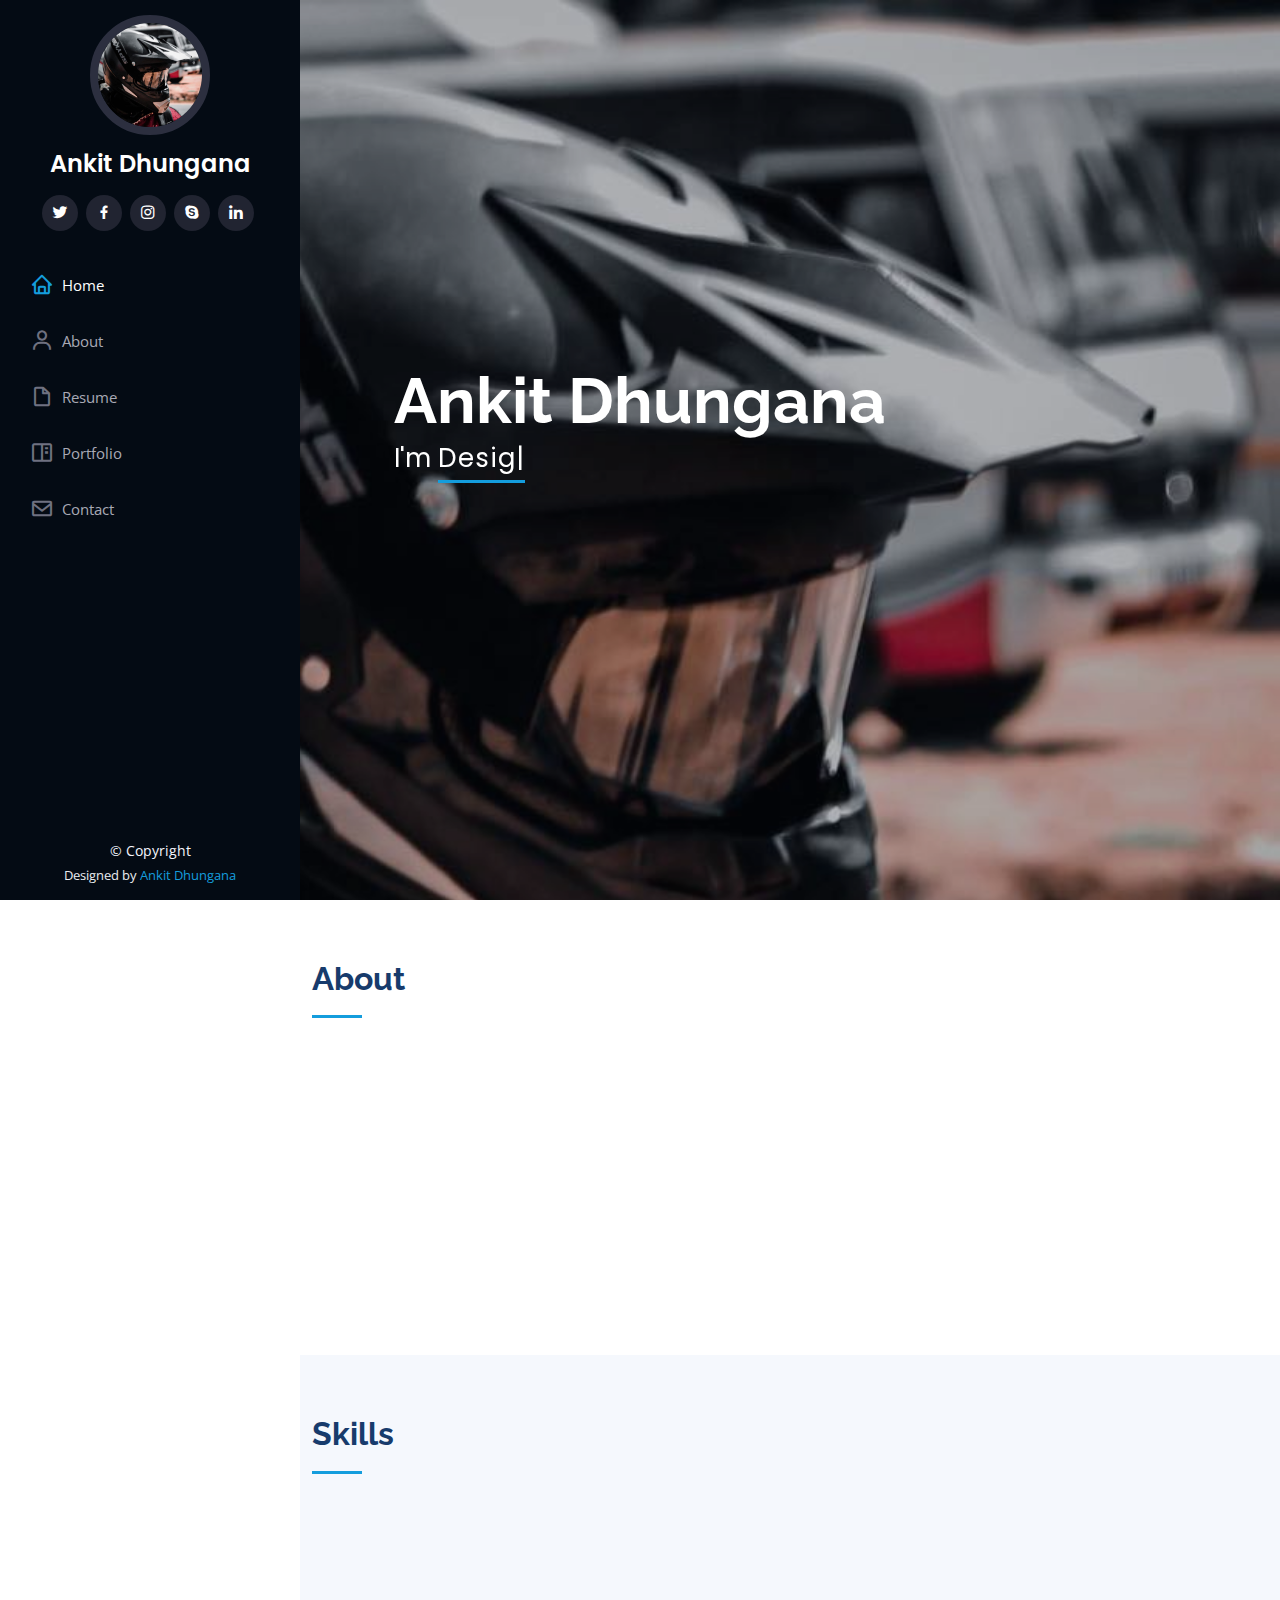
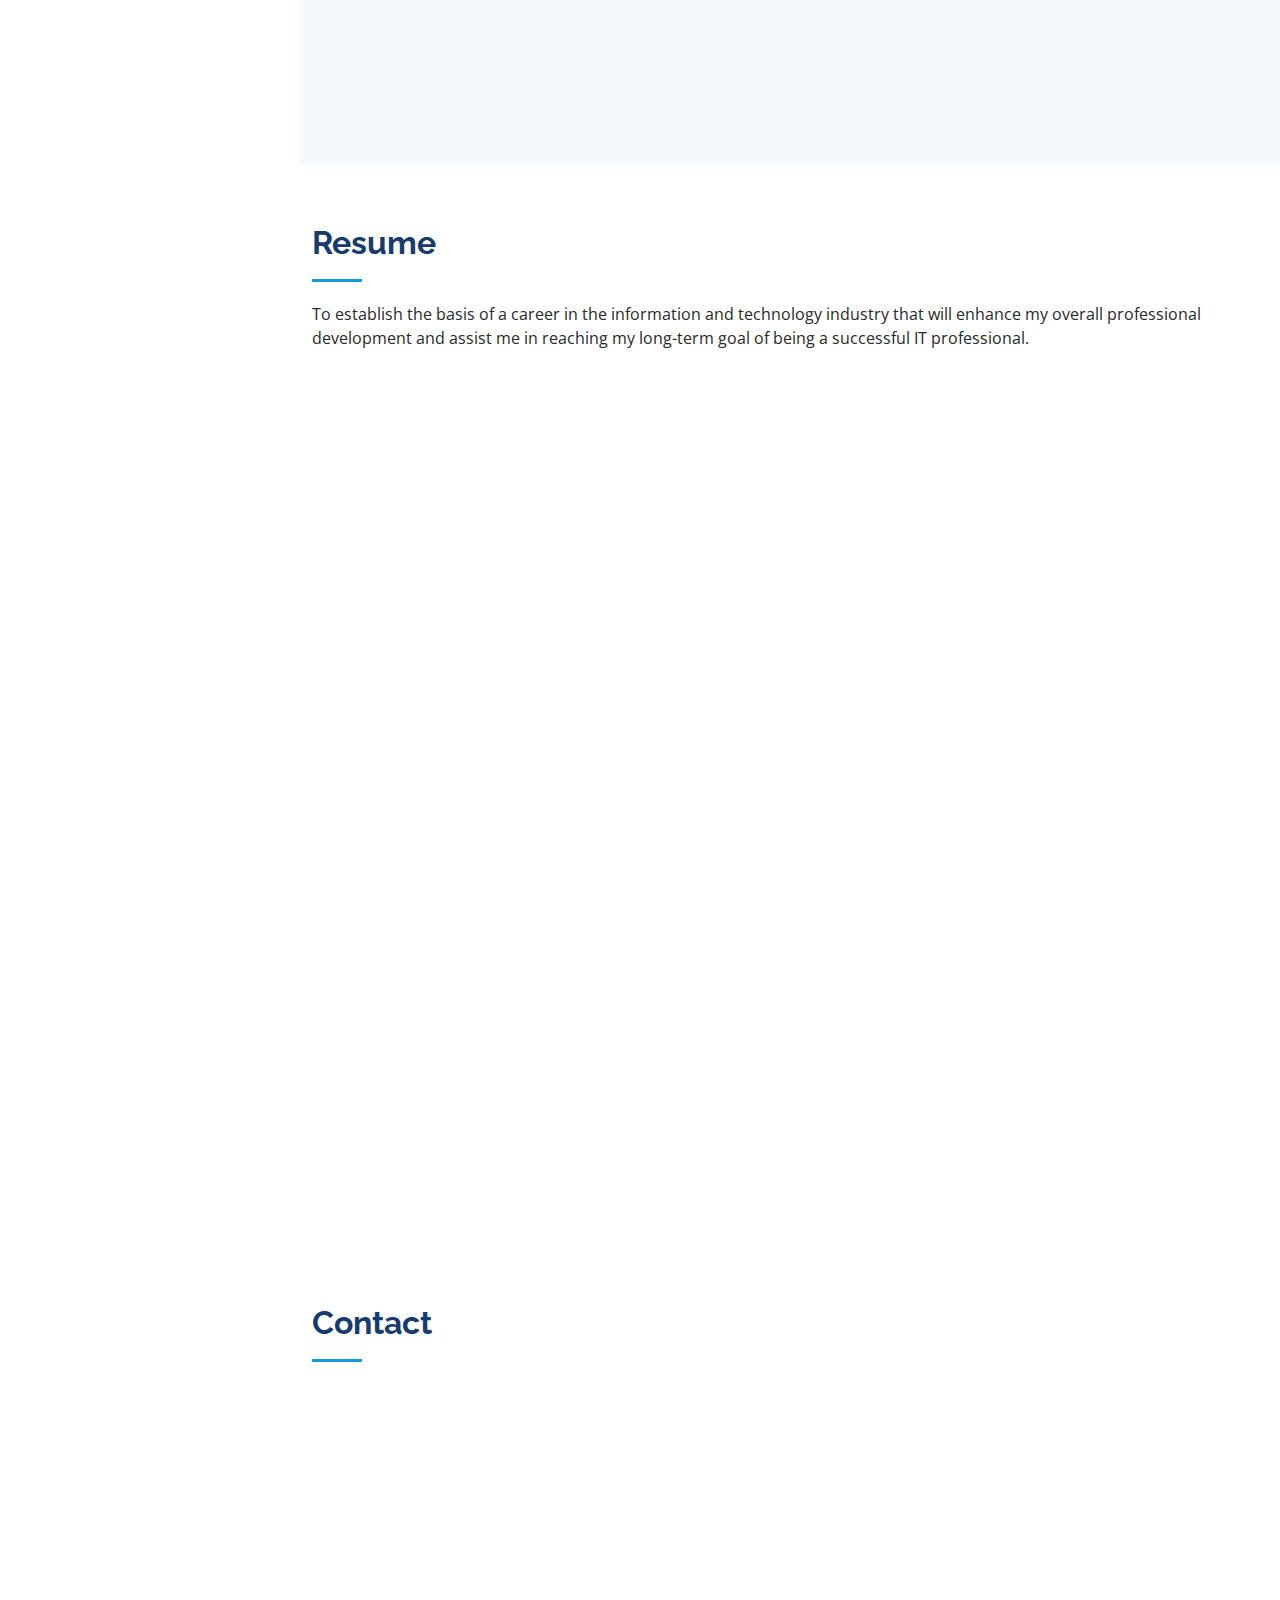
<file: index.html>
<!DOCTYPE html>

<html lang="en">

<head>
  <meta charset="utf-8">
  <meta content="width=device-width, initial-scale=1.0" name="viewport">

  <title>Ankit Dhungana </title>
  <meta content="" name="description">
  <meta content="" name="keywords">

  <!-- Favicons -->
  <link href="assets/img/favicon.png" rel="icon">
  <link href="assets/img/apple-touch-icon.png" rel="apple-touch-icon">

  <!-- Google Fonts -->
  <link href="https://fonts.googleapis.com/css?family=Open+Sans:300,300i,400,400i,600,600i,700,700i|Raleway:300,300i,400,400i,500,500i,600,600i,700,700i|Poppins:300,300i,400,400i,500,500i,600,600i,700,700i" rel="stylesheet">

  <!-- Vendor CSS Files -->
  <link href="assets/vendor/aos/aos.css" rel="stylesheet">
  <link href="assets/vendor/bootstrap/css/bootstrap.min.css" rel="stylesheet">
  <link href="assets/vendor/bootstrap-icons/bootstrap-icons.css" rel="stylesheet">
  <link href="assets/vendor/boxicons/css/boxicons.min.css" rel="stylesheet">
  <link href="assets/vendor/glightbox/css/glightbox.min.css" rel="stylesheet">
  <link href="assets/vendor/swiper/swiper-bundle.min.css" rel="stylesheet">

  <!-- Template Main CSS File -->
  <link href="assets/css/style.css" rel="stylesheet">

  <!-- =======================================================
  * Template Name: iPortfolio - v3.10.0
  * Template URL: https://bootstrapmade.com/iportfolio-bootstrap-portfolio-websites-template/
  * Author: BootstrapMade.com
  * License: https://bootstrapmade.com/license/
  ======================================================== -->
</head>

<body>

  <!-- ======= Mobile nav toggle button ======= -->
  <i class="bi bi-list mobile-nav-toggle d-xl-none"></i>

  <!-- ======= Header ======= -->
  <header id="header">
    <div class="d-flex flex-column">

      <div class="profile">
        <img src="assets/img/profile-img.jpg" alt="" class="img-fluid rounded-circle">
        <h1 class="text-light"><a href="index.html">Ankit Dhungana</a></h1>
        <div class="social-links mt-3 text-center">
          <a href="#" class="twitter"><i class="bx bxl-twitter"></i></a>
          <a href="https://www.facebook.com/ankit.dhungana.501" target="_blank"><i class="bx bxl-facebook"></i></a>
          <a href="#" class="instagram"><i class="bx bxl-instagram"></i></a>
          <a href="#" class="google-plus"><i class="bx bxl-skype"></i></a>
          <a href="#" class="linkedin"><i class="bx bxl-linkedin"></i></a>
        </div>
      </div>

      <nav id="navbar" class="nav-menu navbar">
        <ul>
          <li><a href="#hero" class="nav-link scrollto active"><i class="bx bx-home"></i> <span>Home</span></a></li>
          <li><a href="#about" class="nav-link scrollto"><i class="bx bx-user"></i> <span>About</span></a></li>
          <li><a href="#resume" class="nav-link scrollto"><i class="bx bx-file-blank"></i> <span>Resume</span></a></li>
          <li><a href="#portfolio" class="nav-link scrollto"><i class="bx bx-book-content"></i> <span>Portfolio</span></a></li>
          <!-- <li><a href="#services" class="nav-link scrollto"><i class="bx bx-server"></i> <span>Services</span></a></li> -->
          <li><a href="#contact" class="nav-link scrollto"><i class="bx bx-envelope"></i> <span>Contact</span></a></li>
        </ul>
      </nav><!-- .nav-menu -->
    </div>
  </header><!-- End Header -->

  <!-- ======= Hero Section ======= -->
  <section id="hero" class="d-flex flex-column justify-content-center align-items-center">
    <div class="hero-container" data-aos="fade-in">
      <h1>Ankit Dhungana</h1>
      <p>I'm <span class="typed" data-typed-items="Designer, Developer"></span></p>
    </div>
  </section><!-- End Hero -->

  <main id="main">

    <!-- ======= About Section ======= -->
    <section id="about" class="about">
      <div class="container">

        <div class="section-title">
          <h2>About</h2>
         </div>

        <div class="row">
          <div class="col-lg-4" data-aos="fade-right">
            <img src="assets/img/about.JPG" class="img-fluid" alt="">
          </div>
          <div class="col-lg-8 pt-4 pt-lg-0 content" data-aos="fade-left">
            <h3> Developer.</h3>
            
            <div class="row">
              <div class="col-lg-6">
                <ul>
                  <li><i class="bi bi-chevron-right"></i> <strong>Birthday:</strong> <span>10 July 1995</span></li>
                  <li><i class="bi bi-chevron-right"></i> <strong>Website:</strong> <span>https://ankitdhungana.com.np</span></li>
                  <li><i class="bi bi-chevron-right"></i> <strong>Phone:</strong> <span>+977 9860428104</span></li>
                  <li><i class="bi bi-chevron-right"></i> <strong>City:</strong> <span>Bhaktapur, Nepal</span></li>
                </ul>
              </div>
              <div class="col-lg-6">
                <ul>
                  <li><i class="bi bi-chevron-right"></i> <strong>Age:</strong> <span>27</span></li>
                  <li><i class="bi bi-chevron-right"></i> <strong>Degree:</strong> <span>Bachelor</span></li>
                  <li><i class="bi bi-chevron-right"></i> <strong>PhEmailone:</strong> <span>ad1995bs@gmail.com</span></li>
                  <li><i class="bi bi-chevron-right"></i> <strong>Freelance:</strong> <span>Available</span></li>
                </ul>
              </div>
            </div>
            
          </div>
        </div>

      </div>
    </section><!-- End About Section -->

    <!-- ======= Facts Section ======= -
    <section id="facts" class="facts">
      <div class="container">

        <div class="section-title">
          <h2>Facts</h2>
          <p>Magnam dolores commodi suscipit. Necessitatibus eius consequatur ex aliquid fuga eum quidem. Sit sint consectetur velit. Quisquam quos quisquam cupiditate. Et nemo qui impedit suscipit alias ea. Quia fugiat sit in iste officiis commodi quidem hic quas.</p>
        </div>

        <div class="row no-gutters">

          <div class="col-lg-3 col-md-6 d-md-flex align-items-md-stretch" data-aos="fade-up">
            <div class="count-box">
              <i class="bi bi-emoji-smile"></i>
              <span data-purecounter-start="0" data-purecounter-end="232" data-purecounter-duration="1" class="purecounter"></span>
              <p><strong>Happy Clients</strong> consequuntur quae</p>
            </div>
          </div>

          <div class="col-lg-3 col-md-6 d-md-flex align-items-md-stretch" data-aos="fade-up" data-aos-delay="100">
            <div class="count-box">
              <i class="bi bi-journal-richtext"></i>
              <span data-purecounter-start="0" data-purecounter-end="521" data-purecounter-duration="1" class="purecounter"></span>
              <p><strong>Projects</strong> adipisci atque cum quia aut</p>
            </div>
          </div>

          <div class="col-lg-3 col-md-6 d-md-flex align-items-md-stretch" data-aos="fade-up" data-aos-delay="200">
            <div class="count-box">
              <i class="bi bi-headset"></i>
              <span data-purecounter-start="0" data-purecounter-end="1453" data-purecounter-duration="1" class="purecounter"></span>
              <p><strong>Hours Of Support</strong> aut commodi quaerat</p>
            </div>
          </div>

          <div class="col-lg-3 col-md-6 d-md-flex align-items-md-stretch" data-aos="fade-up" data-aos-delay="300">
            <div class="count-box">
              <i class="bi bi-people"></i>
              <span data-purecounter-start="0" data-purecounter-end="32" data-purecounter-duration="1" class="purecounter"></span>
              <p><strong>Hard Workers</strong> rerum asperiores dolor</p>
            </div>
          </div>

        </div>

      </div>
    </section><!-- End Facts Section -->

    <!-- ======= Skills Section ======= -->
    <section id="skills" class="skills section-bg">
      <div class="container">

        <div class="section-title">
          <h2>Skills</h2>
          <!-- <p>Magnam dolores commodi suscipit. Necessitatibus eius consequatur ex aliquid fuga eum quidem. Sit sint consectetur velit. Quisquam quos quisquam cupiditate. Et nemo qui impedit suscipit alias ea. Quia fugiat sit in iste officiis commodi quidem hic quas.</p> -->
        </div>

        <div class="row skills-content">

          <div class="col-lg-6" data-aos="fade-up">

            <div class="progress">
              <span class="skill">HTML <i class="val">100%</i></span>
              <div class="progress-bar-wrap">
                <div class="progress-bar" role="progressbar" aria-valuenow="100" aria-valuemin="0" aria-valuemax="100"></div>
              </div>
            </div>

            <div class="progress">
              <span class="skill">CSS <i class="val">90%</i></span>
              <div class="progress-bar-wrap">
                <div class="progress-bar" role="progressbar" aria-valuenow="90" aria-valuemin="0" aria-valuemax="100"></div>
              </div>
            </div>

            <div class="progress">
              <span class="skill">ASP.Net <i class="val">50%</i></span>
              <div class="progress-bar-wrap">
                <div class="progress-bar" role="progressbar" aria-valuenow="50" aria-valuemin="0" aria-valuemax="100"></div>
              </div>
            </div>

          </div>

          <div class="col-lg-6" data-aos="fade-up" data-aos-delay="100">

            <div class="progress">
              <span class="skill">Bootstrap <i class="val">50%</i></span>
              <div class="progress-bar-wrap">
                <div class="progress-bar" role="progressbar" aria-valuenow="50" aria-valuemin="0" aria-valuemax="100"></div>
              </div>
            </div>

            <div class="progress">
              <span class="skill">WordPress/CMS <i class="val">50%</i></span>
              <div class="progress-bar-wrap">
                <div class="progress-bar" role="progressbar" aria-valuenow="50" aria-valuemin="0" aria-valuemax="100"></div>
              </div>
            </div>

            <div class="progress">
              <span class="skill">Photoshop <i class="val">55%</i></span>
              <div class="progress-bar-wrap">
                <div class="progress-bar" role="progressbar" aria-valuenow="55" aria-valuemin="0" aria-valuemax="100"></div>
              </div>
            </div>

          </div>

        </div>

      </div>
    </section><!-- End Skills Section -->

    <!-- ======= Resume Section ======= -->
    <section id="resume" class="resume">
      <div class="container">

        <div class="section-title">
          <h2>Resume</h2>
          <p>To establish the basis of a career in the information and technology industry that will enhance my overall professional development and assist me in reaching my long-term goal of being a successful IT professional.</p>
          <!-- <p>Magnam dolores commodi suscipit. Necessitatibus eius consequatur ex aliquid fuga eum quidem. Sit sint consectetur velit. Quisquam quos quisquam cupiditate. Et nemo qui impedit suscipit alias ea. Quia fugiat sit in iste officiis commodi quidem hic quas.</p> -->
        </div>

        <div class="row">
          <div class="col-lg-6" data-aos="fade-up">
            <h3 class="resume-title">Sumary</h3>
            <div class="resume-item pb-0">
              <h4>Ankit Dhungana</h4>
              <ul>
                <li>Kathmandu, Nepal</li>
                <li>+977 9860428104</li>
                <li>ad1995bs@gmail.com</li>
              </ul>
            </div>

            <h3 class="resume-title">Education</h3>
            <div class="resume-item">
              <h4>Bachelors of Science in Computer Science  &amp Information Technology (Bsc.CSIT) </h4>
              <h5>2015 - 2019</h5>
              <p><em>Ambition College, New Baneshwor, Kathmandu, Nepal</em></p>
            </div>
            <div class="resume-item">
              <h4>+2 Science Stream</h4>
              <h5>2012 - 2014</h5>
              <p><em>Liverpool College, New Baneshwor, Kathmandu, Nepal </em></p>
            </div>
            <div class="resume-item">
              <h4>S.L.C</h4>
              <h5>2012 </h5>
              <p><em>V.S Niketan, Minbhawan, Kathmandu, Nepal </em></p>
            </div>
          </div>
          <div class="col-lg-6" data-aos="fade-up" data-aos-delay="100">
            <h3 class="resume-title">Professional Experience</h3>
            <div class="resume-item">
              <h4>Digital Marketing and Search Engine Optimization</h4>
              <h5>Internship at Freelancer Unit Pvt.Ltd , Old Baneshwor, Kathmandu , Nov, 2019 - Feb, 2020</h5>
              <ul>
                <li>Analysis 
                 <li> Keyword Selection</li>
                 <li> On page Optimization </li>
                 <li> Off page Optimization</li>
                 <li> Query using keyword</li>
              </ul>
            </div>
            <div class="resume-item">
              <h4>IT Associate & Developer</h4>
              <h5>Internship at Nabil Investment Banking , Naxal, Kathmandu , Dec, 2022 - Present</h5>
              <ul>
                <li>Provides technical assistance to bank staff and customers  </li>
                <li>Support and maintain the bank's technology    systems and infrastructures.  </li>
                <li>Troubleshooting and resolving technical issues</li>
                <li>Maintaining and updating software and hardware, monitoring network performance  </li>
                <li>Provides technical assistance to bank staff and customers  </li>
                <li>Worked as a Dot.NET Developer by creating Inventory Management System for the Bank Employee.</li>
              </ul>
            </div>
          </div>
        </div>

      </div>
    </section><!-- End Resume Section -->

    <!-- ======= Portfolio Section ======= -->
    <!-- <section id="portfolio" class="portfolio section-bg">
      <div class="container">

        <div class="section-title">
          <h2>Portfolio</h2>
          <p>Magnam dolores commodi suscipit. Necessitatibus eius consequatur ex aliquid fuga eum quidem. Sit sint consectetur velit. Quisquam quos quisquam cupiditate. Et nemo qui impedit suscipit alias ea. Quia fugiat sit in iste officiis commodi quidem hic quas.</p>
        </div>

        <div class="row" data-aos="fade-up">
          <div class="col-lg-12 d-flex justify-content-center">
            <ul id="portfolio-flters">
              <li data-filter="*" class="filter-active">All</li>
              <li data-filter=".filter-app">App</li>
              <li data-filter=".filter-card">Card</li>
              <li data-filter=".filter-web">Web</li>
            </ul>
          </div>
        </div>

        <div class="row portfolio-container" data-aos="fade-up" data-aos-delay="100">

          <div class="col-lg-4 col-md-6 portfolio-item filter-app">
            <div class="portfolio-wrap">
              <img src="assets/img/portfolio/portfolio-1.jpg" class="img-fluid" alt="">
              <div class="portfolio-links">
                <a href="assets/img/portfolio/portfolio-1.jpg" data-gallery="portfolioGallery" class="portfolio-lightbox" title="App 1"><i class="bx bx-plus"></i></a>
                <a href="portfolio-details.html" title="More Details"><i class="bx bx-link"></i></a>
              </div>
            </div>
          </div>

          <div class="col-lg-4 col-md-6 portfolio-item filter-web">
            <div class="portfolio-wrap">
              <img src="assets/img/portfolio/portfolio-2.jpg" class="img-fluid" alt="">
              <div class="portfolio-links">
                <a href="assets/img/portfolio/portfolio-2.jpg" data-gallery="portfolioGallery" class="portfolio-lightbox" title="Web 3"><i class="bx bx-plus"></i></a>
                <a href="portfolio-details.html" title="More Details"><i class="bx bx-link"></i></a>
              </div>
            </div>
          </div>

          <div class="col-lg-4 col-md-6 portfolio-item filter-app">
            <div class="portfolio-wrap">
              <img src="assets/img/portfolio/portfolio-3.jpg" class="img-fluid" alt="">
              <div class="portfolio-links">
                <a href="assets/img/portfolio/portfolio-3.jpg" data-gallery="portfolioGallery" class="portfolio-lightbox" title="App 2"><i class="bx bx-plus"></i></a>
                <a href="portfolio-details.html" title="More Details"><i class="bx bx-link"></i></a>
              </div>
            </div>
          </div>

          <div class="col-lg-4 col-md-6 portfolio-item filter-card">
            <div class="portfolio-wrap">
              <img src="assets/img/portfolio/portfolio-4.jpg" class="img-fluid" alt="">
              <div class="portfolio-links">
                <a href="assets/img/portfolio/portfolio-4.jpg" data-gallery="portfolioGallery" class="portfolio-lightbox" title="Card 2"><i class="bx bx-plus"></i></a>
                <a href="portfolio-details.html" title="More Details"><i class="bx bx-link"></i></a>
              </div>
            </div>
          </div>

          <div class="col-lg-4 col-md-6 portfolio-item filter-web">
            <div class="portfolio-wrap">
              <img src="assets/img/portfolio/portfolio-5.jpg" class="img-fluid" alt="">
              <div class="portfolio-links">
                <a href="assets/img/portfolio/portfolio-5.jpg" data-gallery="portfolioGallery" class="portfolio-lightbox" title="Web 2"><i class="bx bx-plus"></i></a>
                <a href="portfolio-details.html" title="More Details"><i class="bx bx-link"></i></a>
              </div>
            </div>
          </div>

          <div class="col-lg-4 col-md-6 portfolio-item filter-app">
            <div class="portfolio-wrap">
              <img src="assets/img/portfolio/portfolio-6.jpg" class="img-fluid" alt="">
              <div class="portfolio-links">
                <a href="assets/img/portfolio/portfolio-6.jpg" data-gallery="portfolioGallery" class="portfolio-lightbox" title="App 3"><i class="bx bx-plus"></i></a>
                <a href="portfolio-details.html" title="More Details"><i class="bx bx-link"></i></a>
              </div>
            </div>
          </div>

          <div class="col-lg-4 col-md-6 portfolio-item filter-card">
            <div class="portfolio-wrap">
              <img src="assets/img/portfolio/portfolio-7.jpg" class="img-fluid" alt="">
              <div class="portfolio-links">
                <a href="assets/img/portfolio/portfolio-7.jpg" data-gallery="portfolioGallery" class="portfolio-lightbox" title="Card 1"><i class="bx bx-plus"></i></a>
                <a href="portfolio-details.html" title="More Details"><i class="bx bx-link"></i></a>
              </div>
            </div>
          </div>

          <div class="col-lg-4 col-md-6 portfolio-item filter-card">
            <div class="portfolio-wrap">
              <img src="assets/img/portfolio/portfolio-8.jpg" class="img-fluid" alt="">
              <div class="portfolio-links">
                <a href="assets/img/portfolio/portfolio-8.jpg" data-gallery="portfolioGallery" class="portfolio-lightbox" title="Card 3"><i class="bx bx-plus"></i></a>
                <a href="portfolio-details.html" title="More Details"><i class="bx bx-link"></i></a>
              </div>
            </div>
          </div>

          <div class="col-lg-4 col-md-6 portfolio-item filter-web">
            <div class="portfolio-wrap">
              <img src="assets/img/portfolio/portfolio-9.jpg" class="img-fluid" alt="">
              <div class="portfolio-links">
                <a href="assets/img/portfolio/portfolio-9.jpg" data-gallery="portfolioGallery" class="portfolio-lightbox" title="Web 3"><i class="bx bx-plus"></i></a>
                <a href="portfolio-details.html" title="More Details"><i class="bx bx-link"></i></a>
              </div>
            </div>
          </div>

        </div>

      </div>
    </section>End Portfolio Section -->

    <!-- ======= Services Section ======= -->
    <!-- <section id="services" class="services">
      <div class="container">

        <div class="section-title">
          <h2>Services</h2>
          <p>Magnam dolores commodi suscipit. Necessitatibus eius consequatur ex aliquid fuga eum quidem. Sit sint consectetur velit. Quisquam quos quisquam cupiditate. Et nemo qui impedit suscipit alias ea. Quia fugiat sit in iste officiis commodi quidem hic quas.</p>
        </div>

        <div class="row">
          <div class="col-lg-4 col-md-6 icon-box" data-aos="fade-up">
            <div class="icon"><i class="bi bi-briefcase"></i></div>
            <h4 class="title"><a href="">Lorem Ipsum</a></h4>
            <p class="description">Voluptatum deleniti atque corrupti quos dolores et quas molestias excepturi sint occaecati cupiditate non provident</p>
          </div>
          <div class="col-lg-4 col-md-6 icon-box" data-aos="fade-up" data-aos-delay="100">
            <div class="icon"><i class="bi bi-card-checklist"></i></div>
            <h4 class="title"><a href="">Dolor Sitema</a></h4>
            <p class="description">Minim veniam, quis nostrud exercitation ullamco laboris nisi ut aliquip ex ea commodo consequat tarad limino ata</p>
          </div>
          <div class="col-lg-4 col-md-6 icon-box" data-aos="fade-up" data-aos-delay="200">
            <div class="icon"><i class="bi bi-bar-chart"></i></div>
            <h4 class="title"><a href="">Sed ut perspiciatis</a></h4>
            <p class="description">Duis aute irure dolor in reprehenderit in voluptate velit esse cillum dolore eu fugiat nulla pariatur</p>
          </div>
          <div class="col-lg-4 col-md-6 icon-box" data-aos="fade-up" data-aos-delay="300">
            <div class="icon"><i class="bi bi-binoculars"></i></div>
            <h4 class="title"><a href="">Magni Dolores</a></h4>
            <p class="description">Excepteur sint occaecat cupidatat non proident, sunt in culpa qui officia deserunt mollit anim id est laborum</p>
          </div>
          <div class="col-lg-4 col-md-6 icon-box" data-aos="fade-up" data-aos-delay="400">
            <div class="icon"><i class="bi bi-brightness-high"></i></div>
            <h4 class="title"><a href="">Nemo Enim</a></h4>
            <p class="description">At vero eos et accusamus et iusto odio dignissimos ducimus qui blanditiis praesentium voluptatum deleniti atque</p>
          </div>
          <div class="col-lg-4 col-md-6 icon-box" data-aos="fade-up" data-aos-delay="500">
            <div class="icon"><i class="bi bi-calendar4-week"></i></div>
            <h4 class="title"><a href="">Eiusmod Tempor</a></h4>
            <p class="description">Et harum quidem rerum facilis est et expedita distinctio. Nam libero tempore, cum soluta nobis est eligendi</p>
          </div>
        </div>

      </div>
    </section><!-- End Services Section -->
 <!-- -->
    <!-- ======= Testimonials Section ======= -->
    <!-- <section id="testimonials" class="testimonials section-bg">
      <div class="container">

        <div class="section-title">
          <h2>Testimonials</h2>
          <p>Magnam dolores commodi suscipit. Necessitatibus eius consequatur ex aliquid fuga eum quidem. Sit sint consectetur velit. Quisquam quos quisquam cupiditate. Et nemo qui impedit suscipit alias ea. Quia fugiat sit in iste officiis commodi quidem hic quas.</p>
        </div>

        <div class="testimonials-slider swiper" data-aos="fade-up" data-aos-delay="100">
          <div class="swiper-wrapper">

            <div class="swiper-slide">
              <div class="testimonial-item" data-aos="fade-up">
                <p>
                  <i class="bx bxs-quote-alt-left quote-icon-left"></i>
                  Proin iaculis purus consequat sem cure digni ssim donec porttitora entum suscipit rhoncus. Accusantium quam, ultricies eget id, aliquam eget nibh et. Maecen aliquam, risus at semper.
                  <i class="bx bxs-quote-alt-right quote-icon-right"></i>
                </p>
                <img src="assets/img/testimonials/testimonials-1.jpg" class="testimonial-img" alt="">
                <h3>Saul Goodman</h3>
                <h4>Ceo &amp; Founder</h4>
              </div>
            </div><!-- End testimonial item -->

            <!-- <div class="swiper-slide">
              <div class="testimonial-item" data-aos="fade-up" data-aos-delay="100">
                <p>
                  <i class="bx bxs-quote-alt-left quote-icon-left"></i>
                  Export tempor illum tamen malis malis eram quae irure esse labore quem cillum quid cillum eram malis quorum velit fore eram velit sunt aliqua noster fugiat irure amet legam anim culpa.
                  <i class="bx bxs-quote-alt-right quote-icon-right"></i>
                </p>
                <img src="assets/img/testimonials/testimonials-2.jpg" class="testimonial-img" alt="">
                <h3>Sara Wilsson</h3>
                <h4>Designer</h4>
              </div>
            </div><!-- End testimonial item -->

            <!-- <div class="swiper-slide">
              <div class="testimonial-item" data-aos="fade-up" data-aos-delay="200">
                <p>
                  <i class="bx bxs-quote-alt-left quote-icon-left"></i>
                  Enim nisi quem export duis labore cillum quae magna enim sint quorum nulla quem veniam duis minim tempor labore quem eram duis noster aute amet eram fore quis sint minim.
                  <i class="bx bxs-quote-alt-right quote-icon-right"></i>
                </p>
                <img src="assets/img/testimonials/testimonials-3.jpg" class="testimonial-img" alt="">
                <h3>Jena Karlis</h3>
                <h4>Store Owner</h4>
              </div>
            </div>End testimonial item -->

            <!-- <div class="swiper-slide">
              <div class="testimonial-item" data-aos="fade-up" data-aos-delay="300">
                <p>
                  <i class="bx bxs-quote-alt-left quote-icon-left"></i>
                  Fugiat enim eram quae cillum dolore dolor amet nulla culpa multos export minim fugiat minim velit minim dolor enim duis veniam ipsum anim magna sunt elit fore quem dolore labore illum veniam.
                  <i class="bx bxs-quote-alt-right quote-icon-right"></i>
                </p>
                <img src="assets/img/testimonials/testimonials-4.jpg" class="testimonial-img" alt="">
                <h3>Matt Brandon</h3>
                <h4>Freelancer</h4>
              </div>
            </div><!-- End testimonial item -->

            <!-- <div class="swiper-slide">
              <div class="testimonial-item" data-aos="fade-up" data-aos-delay="400">
                <p>
                  <i class="bx bxs-quote-alt-left quote-icon-left"></i>
                  Quis quorum aliqua sint quem legam fore sunt eram irure aliqua veniam tempor noster veniam enim culpa labore duis sunt culpa nulla illum cillum fugiat legam esse veniam culpa fore nisi cillum quid.
                  <i class="bx bxs-quote-alt-right quote-icon-right"></i>
                </p>
                <img src="assets/img/testimonials/testimonials-5.jpg" class="testimonial-img" alt="">
                <h3>John Larson</h3>
                <h4>Entrepreneur</h4>
              </div>
            </div>End testimonial item -->

          <!-- </div>
          <div class="swiper-pagination"></div>
        </div>

      </div>
    </section>End Testimonials Section --> 
    <!-- ======= Contact Section ======= -->
    <section id="contact" class="contact">
      <div class="container">

        <div class="section-title">
          <h2>Contact</h2>
        </div>

        <div class="row" data-aos="fade-in">

          <div class="col-lg-5 d-flex align-items-stretch">
            <div class="info">
              <div class="address">
                <i class="bi bi-geo-alt"></i>
                <h4>Location:</h4>
                <p>Kathmandu, Nepal</p>
              </div>

              <div class="email">
                <i class="bi bi-envelope"></i>
                <h4>Email:</h4>
                <p>ad1995bs@gmail.com</p>
              </div>

              <div class="phone">
                <i class="bi bi-phone"></i>
                <h4>Call:</h4>
                <p>+977 9860428104</p>
              </div>

            <iframe src="https://www.google.com/maps/embed?pb=!1m14!1m8!1m3!1d12097.433213460943!2d-74.0062269!3d40.7101282!3m2!1i1024!2i768!4f13.1!3m3!1m2!1s0x0%3A0xb89d1fe6bc499443!2sDowntown+Conference+Center!5e0!3m2!1smk!2sbg!4v1539943755621" frameborder="0" style="border:0; width: 100%; height: 290px;" allowfullscreen></iframe>
            </div>

          </div>

          <div class="col-lg-7 mt-5 mt-lg-0 d-flex align-items-stretch">
            <form action="https://formsubmit.co/ad1995bs@gmail.com" method="POST"/>
            <form action="forms/contact.php" method="post" role="form" class="php-email-form">
              <div class="row">
                <div class="form-group col-md-6">
                  <label for="name">Your Name</label>
                  <input type="text" name="name" class="form-control" id="name" required>
                </div>
                <div class="form-group col-md-6">
                  <label for="name">Your Email</label>
                  <input type="email" class="form-control" name="email" id="email" required>
                </div>
              </div>
              <div class="form-group">
                <label for="name">Subject</label>
                <input type="text" class="form-control" name="subject" id="subject" required>
              </div>
              <div class="form-group">
                <label for="name">Message</label>
                <textarea class="form-control" name="message" rows="10" required></textarea>
              </div>
              <div class="my-3">
                <div class="loading">Loading</div>
                <div class="error-message"></div>
                <div class="sent-message">Your message has been sent. Thank you!</div>
              </div>
              <div class="text-center"><button type="submit">Send Message</button></div>
            </form>
          </div>

        </div>

      </div>
    </section><!-- End Contact Section -->

  </main><!-- End #main -->

  <!-- ======= Footer ======= -->
  <footer id="footer">
    <div class="container">
      <div class="copyright">
        &copy; Copyright <strong><span></span></strong>
      </div>
      <div class="credits">
        <!-- All the links in the footer should remain intact. -->
        <!-- You can delete the links only if you purchased the pro version. -->
        <!-- Licensing information: https://bootstrapmade.com/license/ -->
        <!-- Purchase the pro version with working PHP/AJAX contact form: https://bootstrapmade.com/iportfolio-bootstrap-portfolio-websites-template/ -->
        Designed by <a href="https://bootstrapmade.com/">Ankit Dhungana</a>
      </div>
    </div>
  </footer><!-- End  Footer -->

  <a href="#" class="back-to-top d-flex align-items-center justify-content-center"><i class="bi bi-arrow-up-short"></i></a>

  <!-- Vendor JS Files -->
  <script src="assets/vendor/purecounter/purecounter_vanilla.js"></script>
  <script src="assets/vendor/aos/aos.js"></script>
  <script src="assets/vendor/bootstrap/js/bootstrap.bundle.min.js"></script>
  <script src="assets/vendor/glightbox/js/glightbox.min.js"></script>
  <script src="assets/vendor/isotope-layout/isotope.pkgd.min.js"></script>
  <script src="assets/vendor/swiper/swiper-bundle.min.js"></script>
  <script src="assets/vendor/typed.js/typed.min.js"></script>
  <script src="assets/vendor/waypoints/noframework.waypoints.js"></script>
  <script src="assets/vendor/php-email-form/validate.js"></script>

  <!-- Template Main JS File -->
  <script src="assets/js/main.js"></script>

</body>

</html>
</file>
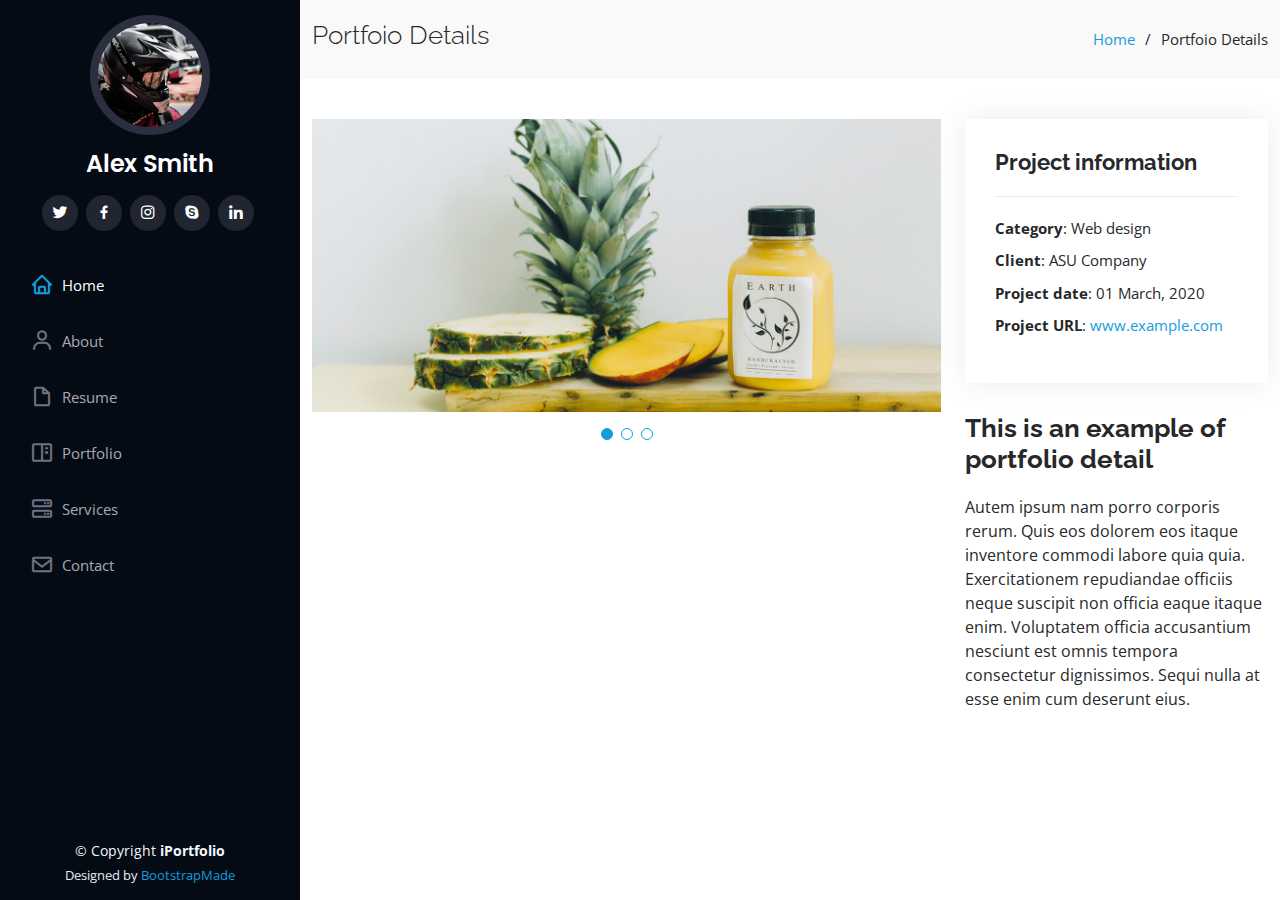
<file: portfolio-details.html>
<!DOCTYPE html>
<html lang="en">

<head>
  <meta charset="utf-8">
  <meta content="width=device-width, initial-scale=1.0" name="viewport">

  <title>Portfolio- Ankit Dhungana</title>
  <meta content="" name="description">
  <meta content="" name="keywords">

  <!-- Favicons -->
  <link href="assets/img/favicon.png" rel="icon">
  <link href="assets/img/apple-touch-icon.png" rel="apple-touch-icon">

  <!-- Google Fonts -->
  <link href="https://fonts.googleapis.com/css?family=Open+Sans:300,300i,400,400i,600,600i,700,700i|Raleway:300,300i,400,400i,500,500i,600,600i,700,700i|Poppins:300,300i,400,400i,500,500i,600,600i,700,700i" rel="stylesheet">

  <!-- Vendor CSS Files -->
  <link href="assets/vendor/aos/aos.css" rel="stylesheet">
  <link href="assets/vendor/bootstrap/css/bootstrap.min.css" rel="stylesheet">
  <link href="assets/vendor/bootstrap-icons/bootstrap-icons.css" rel="stylesheet">
  <link href="assets/vendor/boxicons/css/boxicons.min.css" rel="stylesheet">
  <link href="assets/vendor/glightbox/css/glightbox.min.css" rel="stylesheet">
  <link href="assets/vendor/swiper/swiper-bundle.min.css" rel="stylesheet">

  <!-- Template Main CSS File -->
  <link href="assets/css/style.css" rel="stylesheet">

  <!-- =======================================================
  * Template Name: iPortfolio - v3.10.0
  * Template URL: https://bootstrapmade.com/iportfolio-bootstrap-portfolio-websites-template/
  * Author: BootstrapMade.com
  * License: https://bootstrapmade.com/license/
  ======================================================== -->
</head>

<body>

  <!-- ======= Mobile nav toggle button ======= -->
  <i class="bi bi-list mobile-nav-toggle d-xl-none"></i>

  <!-- ======= Header ======= -->
  <header id="header">
    <div class="d-flex flex-column">

      <div class="profile">
        <img src="assets/img/profile-img.jpg" alt="" class="img-fluid rounded-circle">
        <h1 class="text-light"><a href="index.html">Alex Smith</a></h1>
        <div class="social-links mt-3 text-center">
          <a href="#" class="twitter"><i class="bx bxl-twitter"></i></a>
          <a href="#" class="facebook"><i class="bx bxl-facebook"></i></a>
          <a href="#" class="instagram"><i class="bx bxl-instagram"></i></a>
          <a href="#" class="google-plus"><i class="bx bxl-skype"></i></a>
          <a href="#" class="linkedin"><i class="bx bxl-linkedin"></i></a>
        </div>
      </div>

      <nav id="navbar" class="nav-menu navbar">
        <ul>
          <li><a href="#hero" class="nav-link scrollto active"><i class="bx bx-home"></i> <span>Home</span></a></li>
          <li><a href="#about" class="nav-link scrollto"><i class="bx bx-user"></i> <span>About</span></a></li>
          <li><a href="#resume" class="nav-link scrollto"><i class="bx bx-file-blank"></i> <span>Resume</span></a></li>
          <li><a href="#portfolio" class="nav-link scrollto"><i class="bx bx-book-content"></i> <span>Portfolio</span></a></li>
          <li><a href="#services" class="nav-link scrollto"><i class="bx bx-server"></i> <span>Services</span></a></li>
          <li><a href="#contact" class="nav-link scrollto"><i class="bx bx-envelope"></i> <span>Contact</span></a></li>
        </ul>
      </nav><!-- .nav-menu -->
    </div>
  </header><!-- End Header -->

  <main id="main">

    <!-- ======= Breadcrumbs ======= -->
    <section id="breadcrumbs" class="breadcrumbs">
      <div class="container">

        <div class="d-flex justify-content-between align-items-center">
          <h2>Portfoio Details</h2>
          <ol>
            <li><a href="index.html">Home</a></li>
            <li>Portfoio Details</li>
          </ol>
        </div>

      </div>
    </section><!-- End Breadcrumbs -->

    <!-- ======= Portfolio Details Section ======= -->
    <section id="portfolio-details" class="portfolio-details">
      <div class="container">

        <div class="row gy-4">

          <div class="col-lg-8">
            <div class="portfolio-details-slider swiper">
              <div class="swiper-wrapper align-items-center">

                <div class="swiper-slide">
                  <img src="assets/img/portfolio/portfolio-details-1.jpg" alt="">
                </div>

                <div class="swiper-slide">
                  <img src="assets/img/portfolio/portfolio-details-2.jpg" alt="">
                </div>

                <div class="swiper-slide">
                  <img src="assets/img/portfolio/portfolio-details-3.jpg" alt="">
                </div>

              </div>
              <div class="swiper-pagination"></div>
            </div>
          </div>

          <div class="col-lg-4">
            <div class="portfolio-info">
              <h3>Project information</h3>
              <ul>
                <li><strong>Category</strong>: Web design</li>
                <li><strong>Client</strong>: ASU Company</li>
                <li><strong>Project date</strong>: 01 March, 2020</li>
                <li><strong>Project URL</strong>: <a href="#">www.example.com</a></li>
              </ul>
            </div>
            <div class="portfolio-description">
              <h2>This is an example of portfolio detail</h2>
              <p>
                Autem ipsum nam porro corporis rerum. Quis eos dolorem eos itaque inventore commodi labore quia quia. Exercitationem repudiandae officiis neque suscipit non officia eaque itaque enim. Voluptatem officia accusantium nesciunt est omnis tempora consectetur dignissimos. Sequi nulla at esse enim cum deserunt eius.
              </p>
            </div>
          </div>

        </div>

      </div>
    </section><!-- End Portfolio Details Section -->

  </main><!-- End #main -->

  <!-- ======= Footer ======= -->
  <footer id="footer">
    <div class="container">
      <div class="copyright">
        &copy; Copyright <strong><span>iPortfolio</span></strong>
      </div>
      <div class="credits">
        <!-- All the links in the footer should remain intact. -->
        <!-- You can delete the links only if you purchased the pro version. -->
        <!-- Licensing information: https://bootstrapmade.com/license/ -->
        <!-- Purchase the pro version with working PHP/AJAX contact form: https://bootstrapmade.com/iportfolio-bootstrap-portfolio-websites-template/ -->
        Designed by <a href="https://bootstrapmade.com/">BootstrapMade</a>
      </div>
    </div>
  </footer><!-- End  Footer -->

  <a href="#" class="back-to-top d-flex align-items-center justify-content-center"><i class="bi bi-arrow-up-short"></i></a>

  <!-- Vendor JS Files -->
  <script src="assets/vendor/purecounter/purecounter_vanilla.js"></script>
  <script src="assets/vendor/aos/aos.js"></script>
  <script src="assets/vendor/bootstrap/js/bootstrap.bundle.min.js"></script>
  <script src="assets/vendor/glightbox/js/glightbox.min.js"></script>
  <script src="assets/vendor/isotope-layout/isotope.pkgd.min.js"></script>
  <script src="assets/vendor/swiper/swiper-bundle.min.js"></script>
  <script src="assets/vendor/typed.js/typed.min.js"></script>
  <script src="assets/vendor/waypoints/noframework.waypoints.js"></script>
  <script src="assets/vendor/php-email-form/validate.js"></script>

  <!-- Template Main JS File -->
  <script src="assets/js/main.js"></script>

</body>

</html>
</file>
<file: assets/css/style.css>
/**
* Template Name: iPortfolio - v3.10.0
* Template URL: https://bootstrapmade.com/iportfolio-bootstrap-portfolio-websites-template/
* Author: BootstrapMade.com
* License: https://bootstrapmade.com/license/
*/

/*--------------------------------------------------------------
# General
--------------------------------------------------------------*/
body {
  font-family: "Open Sans", sans-serif;
  color: #272829;
}

a {
  color: #149ddd;
  text-decoration: none;
}

a:hover {
  color: #37b3ed;
  text-decoration: none;
}

h1,
h2,
h3,
h4,
h5,
h6 {
  font-family: "Raleway", sans-serif;
}

/*--------------------------------------------------------------
# Back to top button
--------------------------------------------------------------*/
.back-to-top {
  position: fixed;
  visibility: hidden;
  opacity: 0;
  right: 15px;
  bottom: 15px;
  z-index: 996;
  background: #149ddd;
  width: 40px;
  height: 40px;
  border-radius: 50px;
  transition: all 0.4s;
}

.back-to-top i {
  font-size: 28px;
  color: #fff;
  line-height: 0;
}

.back-to-top:hover {
  background: #2eafec;
  color: #fff;
}

.back-to-top.active {
  visibility: visible;
  opacity: 1;
}

/*--------------------------------------------------------------
# Header
--------------------------------------------------------------*/
#header {
  position: fixed;
  top: 0;
  left: 0;
  bottom: 0;
  width: 300px;
  transition: all ease-in-out 0.5s;
  z-index: 9997;
  transition: all 0.5s;
  padding: 0 15px;
  background: #040b14;
  overflow-y: auto;
}

#header .profile img {
  margin: 15px auto;
  display: block;
  width: 120px;
  border: 8px solid #2c2f3f;
}

#header .profile h1 {
  font-size: 24px;
  margin: 0;
  padding: 0;
  font-weight: 600;
  -moz-text-align-last: center;
  text-align-last: center;
  font-family: "Poppins", sans-serif;
}

#header .profile h1 a,
#header .profile h1 a:hover {
  color: #fff;
  text-decoration: none;
}

#header .profile .social-links a {
  font-size: 18px;
  display: inline-block;
  background: #212431;
  color: #fff;
  line-height: 1;
  padding: 8px 0;
  margin-right: 4px;
  border-radius: 50%;
  text-align: center;
  width: 36px;
  height: 36px;
  transition: 0.3s;
}

#header .profile .social-links a:hover {
  background: #149ddd;
  color: #fff;
  text-decoration: none;
}

#main {
  margin-left: 300px;
}

@media (max-width: 1199px) {
  #header {
    left: -300px;
  }

  #main {
    margin-left: 0;
  }
}

/*--------------------------------------------------------------
# Navigation Menu
--------------------------------------------------------------*/
/* Desktop Navigation */
.nav-menu {
  padding: 30px 0 0 0;
}

.nav-menu * {
  margin: 0;
  padding: 0;
  list-style: none;
}

.nav-menu>ul>li {
  position: relative;
  white-space: nowrap;
}

.nav-menu a,
.nav-menu a:focus {
  display: flex;
  align-items: center;
  color: #a8a9b4;
  padding: 12px 15px;
  margin-bottom: 8px;
  transition: 0.3s;
  font-size: 15px;
}

.nav-menu a i,
.nav-menu a:focus i {
  font-size: 24px;
  padding-right: 8px;
  color: #6f7180;
}

.nav-menu a:hover,
.nav-menu .active,
.nav-menu .active:focus,
.nav-menu li:hover>a {
  text-decoration: none;
  color: #fff;
}

.nav-menu a:hover i,
.nav-menu .active i,
.nav-menu .active:focus i,
.nav-menu li:hover>a i {
  color: #149ddd;
}

/* Mobile Navigation */
.mobile-nav-toggle {
  position: fixed;
  right: 15px;
  top: 15px;
  z-index: 9998;
  border: 0;
  font-size: 24px;
  transition: all 0.4s;
  outline: none !important;
  background-color: #149ddd;
  color: #fff;
  width: 40px;
  height: 40px;
  display: inline-flex;
  align-items: center;
  justify-content: center;
  line-height: 0;
  border-radius: 50px;
  cursor: pointer;
}

.mobile-nav-active {
  overflow: hidden;
}

.mobile-nav-active #header {
  left: 0;
}

/*--------------------------------------------------------------
# Hero Section
--------------------------------------------------------------*/
#hero {
  width: 100%;
  height: 100vh;
  background: url("../img/hero-bg.jpg") top fixed;
  background-size: cover;
}

#hero:before {
  content: "";
  background: rgba(5, 13, 24, 0.3);
  position: absolute;
  bottom: 0;
  top: 0;
  left: 0;
  right: 0;
  z-index: 1;
}

#hero .hero-container {
  position: relative;
  z-index: 2;
  min-width: 300px;
}

#hero h1 {
  margin: 0 0 10px 0;
  font-size: 64px;
  font-weight: 700;
  line-height: 56px;
  color: #fff;
}

#hero p {
  color: #fff;
  margin-bottom: 50px;
  font-size: 26px;
  font-family: "Poppins", sans-serif;
}

#hero p span {
  color: #fff;
  padding-bottom: 4px;
  letter-spacing: 1px;
  border-bottom: 3px solid #149ddd;
}

@media (min-width: 1024px) {
  #hero {
    background-attachment: fixed;
  }
}

@media (max-width: 768px) {
  #hero h1 {
    font-size: 28px;
    line-height: 36px;
  }

  #hero h2 {
    font-size: 18px;
    line-height: 24px;
    margin-bottom: 30px;
  }
}

/*--------------------------------------------------------------
# Sections General
--------------------------------------------------------------*/
section {
  padding: 60px 0;
  overflow: hidden;
}

.section-bg {
  background: #f5f8fd;
}

.section-title {
  padding-bottom: 30px;
}

.section-title h2 {
  font-size: 32px;
  font-weight: bold;
  margin-bottom: 20px;
  padding-bottom: 20px;
  position: relative;
  color: #173b6c;
}

.section-title h2::after {
  content: "";
  position: absolute;
  display: block;
  width: 50px;
  height: 3px;
  background: #149ddd;
  bottom: 0;
  left: 0;
}

.section-title p {
  margin-bottom: 0;
}

/*--------------------------------------------------------------
# About
--------------------------------------------------------------*/
.about .content h3 {
  font-weight: 700;
  font-size: 26px;
  color: #173b6c;
}

.about .content ul {
  list-style: none;
  padding: 0;
}

.about .content ul li {
  margin-bottom: 20px;
  display: flex;
  align-items: center;
}

.about .content ul strong {
  margin-right: 10px;
}

.about .content ul i {
  font-size: 16px;
  margin-right: 5px;
  color: #149ddd;
  line-height: 0;
}

.about .content p:last-child {
  margin-bottom: 0;
}

/*--------------------------------------------------------------
# Facts
--------------------------------------------------------------*/
.facts {
  padding-bottom: 30px;
}

.facts .count-box {
  padding: 30px;
  width: 100%;
}

.facts .count-box i {
  display: block;
  font-size: 44px;
  color: #149ddd;
  float: left;
  line-height: 0;
}

.facts .count-box span {
  font-size: 48px;
  line-height: 40px;
  display: block;
  font-weight: 700;
  color: #050d18;
  margin-left: 60px;
}

.facts .count-box p {
  padding: 15px 0 0 0;
  margin: 0 0 0 60px;
  font-family: "Raleway", sans-serif;
  font-size: 14px;
  color: #122f57;
}

.facts .count-box a {
  font-weight: 600;
  display: block;
  margin-top: 20px;
  color: #122f57;
  font-size: 15px;
  font-family: "Poppins", sans-serif;
  transition: ease-in-out 0.3s;
}

.facts .count-box a:hover {
  color: #1f5297;
}

/*--------------------------------------------------------------
# Akills
--------------------------------------------------------------*/
.skills .progress {
  height: 60px;
  display: block;
  background: none;
  border-radius: 0;
}

.skills .progress .skill {
  padding: 0;
  margin: 0 0 6px 0;
  text-transform: uppercase;
  display: block;
  font-weight: 600;
  font-family: "Poppins", sans-serif;
  color: #050d18;
}

.skills .progress .skill .val {
  float: right;
  font-style: normal;
}

.skills .progress-bar-wrap {
  background: #dce8f8;
  height: 10px;
}

.skills .progress-bar {
  width: 1px;
  height: 10px;
  transition: 0.9s;
  background-color: #149ddd;
}

/*--------------------------------------------------------------
# Resume
--------------------------------------------------------------*/
.resume .resume-title {
  font-size: 26px;
  font-weight: 700;
  margin-top: 20px;
  margin-bottom: 20px;
  color: #050d18;
}

.resume .resume-item {
  padding: 0 0 20px 20px;
  margin-top: -2px;
  border-left: 2px solid #1f5297;
  position: relative;
}

.resume .resume-item h4 {
  line-height: 18px;
  font-size: 18px;
  font-weight: 600;
  text-transform: uppercase;
  font-family: "Poppins", sans-serif;
  color: #050d18;
  margin-bottom: 10px;
}

.resume .resume-item h5 {
  font-size: 16px;
  background: #e4edf9;
  padding: 5px 15px;
  display: inline-block;
  font-weight: 600;
  margin-bottom: 10px;
}

.resume .resume-item ul {
  padding-left: 20px;
}

.resume .resume-item ul li {
  padding-bottom: 10px;
}

.resume .resume-item:last-child {
  padding-bottom: 0;
}

.resume .resume-item::before {
  content: "";
  position: absolute;
  width: 16px;
  height: 16px;
  border-radius: 50px;
  left: -9px;
  top: 0;
  background: #fff;
  border: 2px solid #1f5297;
}

/*--------------------------------------------------------------
# Portfolio
--------------------------------------------------------------*/
.portfolio .portfolio-item {
  margin-bottom: 30px;
}

.portfolio #portfolio-flters {
  padding: 0;
  margin: 0 auto 35px auto;
  list-style: none;
  text-align: center;
  background: #fff;
  border-radius: 50px;
  padding: 2px 15px;
}

.portfolio #portfolio-flters li {
  cursor: pointer;
  display: inline-block;
  padding: 10px 15px 8px 15px;
  font-size: 14px;
  font-weight: 600;
  line-height: 1;
  text-transform: uppercase;
  color: #272829;
  margin-bottom: 5px;
  transition: all 0.3s ease-in-out;
}

.portfolio #portfolio-flters li:hover,
.portfolio #portfolio-flters li.filter-active {
  color: #149ddd;
}

.portfolio #portfolio-flters li:last-child {
  margin-right: 0;
}

.portfolio .portfolio-wrap {
  transition: 0.3s;
  position: relative;
  overflow: hidden;
  z-index: 1;
}

.portfolio .portfolio-wrap::before {
  content: "";
  background: rgba(255, 255, 255, 0.5);
  position: absolute;
  left: 0;
  right: 0;
  top: 0;
  bottom: 0;
  transition: all ease-in-out 0.3s;
  z-index: 2;
  opacity: 0;
}

.portfolio .portfolio-wrap .portfolio-links {
  opacity: 1;
  left: 0;
  right: 0;
  bottom: -60px;
  z-index: 3;
  position: absolute;
  transition: all ease-in-out 0.3s;
  display: flex;
  justify-content: center;
}

.portfolio .portfolio-wrap .portfolio-links a {
  color: #fff;
  font-size: 28px;
  text-align: center;
  background: rgba(20, 157, 221, 0.75);
  transition: 0.3s;
  width: 50%;
}

.portfolio .portfolio-wrap .portfolio-links a:hover {
  background: rgba(20, 157, 221, 0.95);
}

.portfolio .portfolio-wrap .portfolio-links a+a {
  border-left: 1px solid #37b3ed;
}

.portfolio .portfolio-wrap:hover::before {
  top: 0;
  left: 0;
  right: 0;
  bottom: 0;
  opacity: 1;
}

.portfolio .portfolio-wrap:hover .portfolio-links {
  opacity: 1;
  bottom: 0;
}

/*--------------------------------------------------------------
# Portfolio Details
--------------------------------------------------------------*/
.portfolio-details {
  padding-top: 40px;
}

.portfolio-details .portfolio-details-slider img {
  width: 100%;
}

.portfolio-details .portfolio-details-slider .swiper-pagination {
  margin-top: 20px;
  position: relative;
}

.portfolio-details .portfolio-details-slider .swiper-pagination .swiper-pagination-bullet {
  width: 12px;
  height: 12px;
  background-color: #fff;
  opacity: 1;
  border: 1px solid #149ddd;
}

.portfolio-details .portfolio-details-slider .swiper-pagination .swiper-pagination-bullet-active {
  background-color: #149ddd;
}

.portfolio-details .portfolio-info {
  padding: 30px;
  box-shadow: 0px 0 30px rgba(5, 13, 24, 0.08);
}

.portfolio-details .portfolio-info h3 {
  font-size: 22px;
  font-weight: 700;
  margin-bottom: 20px;
  padding-bottom: 20px;
  border-bottom: 1px solid #eee;
}

.portfolio-details .portfolio-info ul {
  list-style: none;
  padding: 0;
  font-size: 15px;
}

.portfolio-details .portfolio-info ul li+li {
  margin-top: 10px;
}

.portfolio-details .portfolio-description {
  padding-top: 30px;
}

.portfolio-details .portfolio-description h2 {
  font-size: 26px;
  font-weight: 700;
  margin-bottom: 20px;
}

.portfolio-details .portfolio-description p {
  padding: 0;
}

/*--------------------------------------------------------------
# Services
--------------------------------------------------------------*/
.services .icon-box {
  margin-bottom: 20px;
}

.services .icon {
  float: left;
  display: flex;
  align-items: center;
  justify-content: center;
  width: 54px;
  height: 54px;
  background: #149ddd;
  border-radius: 50%;
  transition: 0.5s;
  border: 1px solid #149ddd;
}

.services .icon i {
  color: #fff;
  font-size: 24px;
  line-height: 0;
}

.services .icon-box:hover .icon {
  background: #fff;
}

.services .icon-box:hover .icon i {
  color: #149ddd;
}

.services .title {
  margin-left: 80px;
  font-weight: 700;
  margin-bottom: 15px;
  font-size: 18px;
}

.services .title a {
  color: #343a40;
}

.services .title a:hover {
  color: #149ddd;
}

.services .description {
  margin-left: 80px;
  line-height: 24px;
  font-size: 14px;
}

/*--------------------------------------------------------------
# Testimonials
--------------------------------------------------------------*/
.testimonials .testimonials-carousel,
.testimonials .testimonials-slider {
  overflow: hidden;
}

.testimonials .testimonial-item {
  box-sizing: content-box;
  text-align: center;
  min-height: 320px;
}

.testimonials .testimonial-item .testimonial-img {
  width: 90px;
  border-radius: 50%;
  margin: 0 auto;
}

.testimonials .testimonial-item h3 {
  font-size: 18px;
  font-weight: bold;
  margin: 10px 0 5px 0;
  color: #111;
}

.testimonials .testimonial-item h4 {
  font-size: 14px;
  color: #999;
  margin: 0;
}

.testimonials .testimonial-item .quote-icon-left,
.testimonials .testimonial-item .quote-icon-right {
  color: #c3e8fa;
  font-size: 26px;
}

.testimonials .testimonial-item .quote-icon-left {
  display: inline-block;
  left: -5px;
  position: relative;
}

.testimonials .testimonial-item .quote-icon-right {
  display: inline-block;
  right: -5px;
  position: relative;
  top: 10px;
}

.testimonials .testimonial-item p {
  font-style: italic;
  margin: 0 15px 15px 15px;
  padding: 20px;
  background: #fff;
  position: relative;
  margin-bottom: 35px;
  border-radius: 6px;
  box-shadow: 0px 2px 15px rgba(0, 0, 0, 0.1);
}

.testimonials .testimonial-item p::after {
  content: "";
  width: 0;
  height: 0;
  border-top: 20px solid #fff;
  border-right: 20px solid transparent;
  border-left: 20px solid transparent;
  position: absolute;
  bottom: -20px;
  left: calc(50% - 20px);
}

.testimonials .swiper-pagination {
  margin-top: 20px;
  position: relative;
}

.testimonials .swiper-pagination .swiper-pagination-bullet {
  width: 12px;
  height: 12px;
  background-color: #fff;
  opacity: 1;
  border: 1px solid #149ddd;
}

.testimonials .swiper-pagination .swiper-pagination-bullet-active {
  background-color: #149ddd;
}

/*--------------------------------------------------------------
# Contact
--------------------------------------------------------------*/
.contact {
  padding-bottom: 130px;
}

.contact .info {
  padding: 30px;
  background: #fff;
  width: 100%;
  box-shadow: 0 0 24px 0 rgba(0, 0, 0, 0.12);
}

.contact .info i {
  font-size: 20px;
  color: #149ddd;
  float: left;
  width: 44px;
  height: 44px;
  background: #dff3fc;
  display: flex;
  justify-content: center;
  align-items: center;
  border-radius: 50px;
  transition: all 0.3s ease-in-out;
}

.contact .info h4 {
  padding: 0 0 0 60px;
  font-size: 22px;
  font-weight: 600;
  margin-bottom: 5px;
  color: #050d18;
}

.contact .info p {
  padding: 0 0 10px 60px;
  margin-bottom: 20px;
  font-size: 14px;
  color: #173b6c;
}

.contact .info .email p {
  padding-top: 5px;
}

.contact .info .social-links {
  padding-left: 60px;
}

.contact .info .social-links a {
  font-size: 18px;
  display: inline-block;
  background: #333;
  color: #fff;
  line-height: 1;
  padding: 8px 0;
  border-radius: 50%;
  text-align: center;
  width: 36px;
  height: 36px;
  transition: 0.3s;
  margin-right: 10px;
}

.contact .info .social-links a:hover {
  background: #149ddd;
  color: #fff;
}

.contact .info .email:hover i,
.contact .info .address:hover i,
.contact .info .phone:hover i {
  background: #149ddd;
  color: #fff;
}

.contact .php-email-form {
  width: 100%;
  padding: 30px;
  background: #fff;
  box-shadow: 0 0 24px 0 rgba(0, 0, 0, 0.12);
}

.contact .php-email-form .form-group {
  padding-bottom: 8px;
}

.contact .php-email-form .validate {
  display: none;
  color: red;
  margin: 0 0 15px 0;
  font-weight: 400;
  font-size: 13px;
}

.contact .php-email-form .error-message {
  display: none;
  color: #fff;
  background: #ed3c0d;
  text-align: left;
  padding: 15px;
  font-weight: 600;
}

.contact .php-email-form .error-message br+br {
  margin-top: 25px;
}

.contact .php-email-form .sent-message {
  display: none;
  color: #fff;
  background: #18d26e;
  text-align: center;
  padding: 15px;
  font-weight: 600;
}

.contact .php-email-form .loading {
  display: none;
  background: #fff;
  text-align: center;
  padding: 15px;
}

.contact .php-email-form .loading:before {
  content: "";
  display: inline-block;
  border-radius: 50%;
  width: 24px;
  height: 24px;
  margin: 0 10px -6px 0;
  border: 3px solid #18d26e;
  border-top-color: #eee;
  -webkit-animation: animate-loading 1s linear infinite;
  animation: animate-loading 1s linear infinite;
}

.contact .php-email-form .form-group {
  margin-bottom: 15px;
}

.contact .php-email-form label {
  padding-bottom: 8px;
}

.contact .php-email-form input,
.contact .php-email-form textarea {
  border-radius: 0;
  box-shadow: none;
  font-size: 14px;
}

.contact .php-email-form input {
  height: 44px;
}

.contact .php-email-form textarea {
  padding: 10px 15px;
}

.contact .php-email-form button[type=submit] {
  background: #149ddd;
  border: 0;
  padding: 10px 24px;
  color: #fff;
  transition: 0.4s;
  border-radius: 4px;
}

.contact .php-email-form button[type=submit]:hover {
  background: #37b3ed;
}

@-webkit-keyframes animate-loading {
  0% {
    transform: rotate(0deg);
  }

  100% {
    transform: rotate(360deg);
  }
}

@keyframes animate-loading {
  0% {
    transform: rotate(0deg);
  }

  100% {
    transform: rotate(360deg);
  }
}

/*--------------------------------------------------------------
# Breadcrumbs
--------------------------------------------------------------*/
.breadcrumbs {
  padding: 20px 0;
  background: #f9f9f9;
}

.breadcrumbs h2 {
  font-size: 26px;
  font-weight: 300;
}

.breadcrumbs ol {
  display: flex;
  flex-wrap: wrap;
  list-style: none;
  padding: 0;
  margin: 0;
  font-size: 15px;
}

.breadcrumbs ol li+li {
  padding-left: 10px;
}

.breadcrumbs ol li+li::before {
  display: inline-block;
  padding-right: 10px;
  color: #0e2442;
  content: "/";
}

@media (max-width: 768px) {
  .breadcrumbs .d-flex {
    display: block !important;
  }

  .breadcrumbs ol {
    display: block;
  }

  .breadcrumbs ol li {
    display: inline-block;
  }
}

/*--------------------------------------------------------------
# Footer
--------------------------------------------------------------*/
#footer {
  padding: 15px;
  color: #f4f6fd;
  font-size: 14px;
  position: fixed;
  left: 0;
  bottom: 0;
  width: 300px;
  z-index: 9999;
  background: #040b14;
}

#footer .copyright {
  text-align: center;
}

#footer .credits {
  padding-top: 5px;
  text-align: center;
  font-size: 13px;
  color: #eaebf0;
}

@media (max-width: 1199px) {
  #footer {
    position: static;
    width: auto;
    padding-right: 20px 15px;
  }
}
</file>
